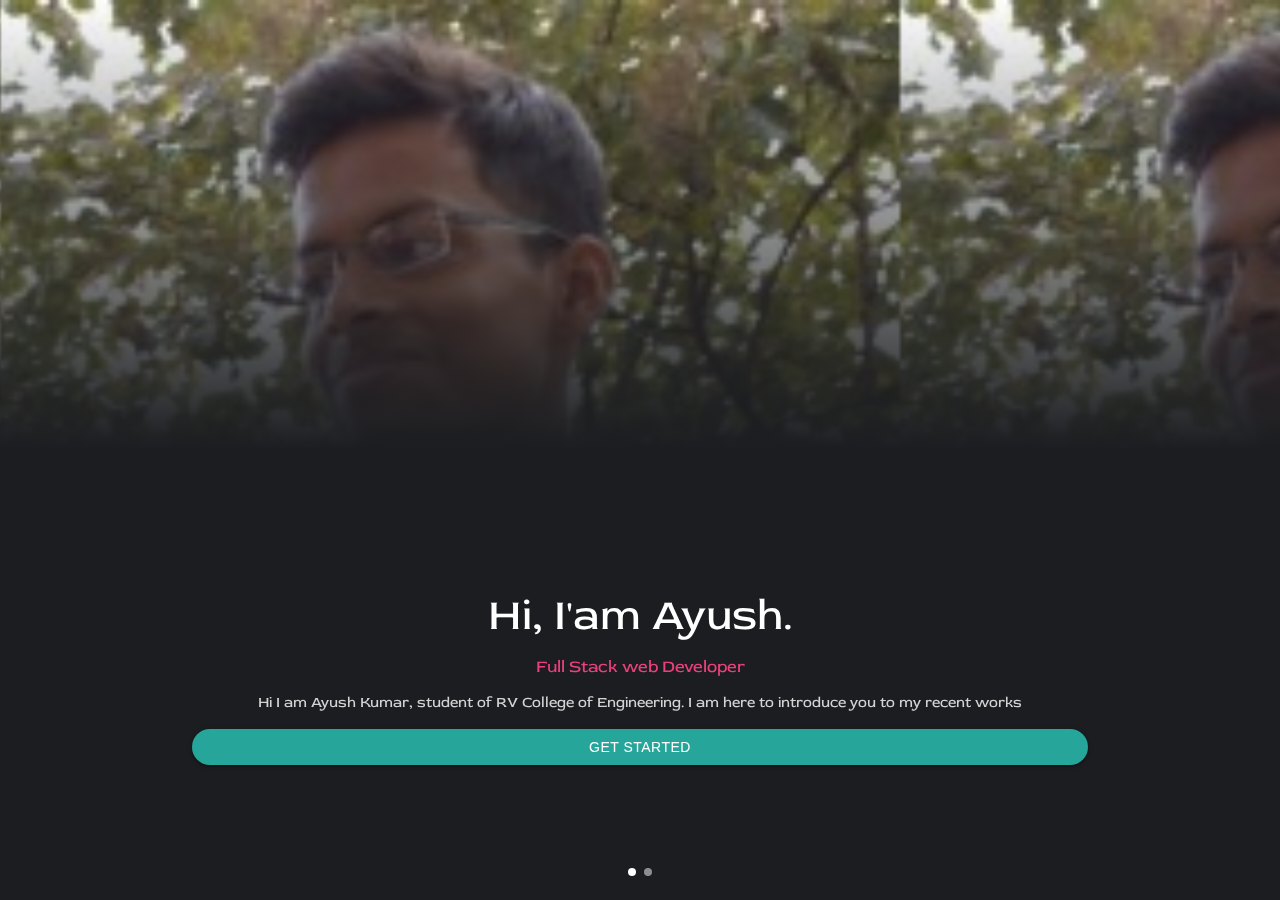
<file: walkthrough.html>
<html lang="en">

<head>
  <meta charset="UTF-8">
  <meta name="viewport" content="width=device-width, initial-scale=1.0">
  <title>Document</title>

  <!-- Compiled and minified CSS -->
  <link rel="stylesheet" href="https://cdnjs.cloudflare.com/ajax/libs/materialize/1.0.0/css/materialize.min.css">

  <!-- Compiled and minified JavaScript -->
  <script src="https://cdnjs.cloudflare.com/ajax/libs/materialize/1.0.0/js/materialize.min.js"></script>
  <link rel="stylesheet" type="text/css" href="css/style.css">
  <link href="https://fonts.googleapis.com/css2?family=Red+Rose&display=swap" rel="stylesheet">

</head>

<body class="grey darken-4">
  <div class="carousel " style="width: 100%; height: 100vh;">



    <div class="carousel-item" style="width: 100%; height: 100vh;">
      <div class="content">

      </div>
      <div class="caption center ">
        <h3 class="white-text">Hi, I'am Ayush.</h3>
        <h6 class="pink-text text-lighten-1"> Full Stack web Developer</h6>
        <p>
          Hi I am Ayush Kumar, student of RV College of Engineering. I am here to introduce you to my recent works
        </p>
        <a class="carousel-fixed-item" href="./index.html"><button class="btn waves-effect waves-light getFocus"
            name="action">
            Get Started

          </button>
        </a>
      </div>
    </div>
    <!-- <a class="carousel-fixed-item" href="./index.html"><button class="btn waves-effect waves-light getFocus"
        name="action">
        Get Started

      </button>
    </a> -->
    <div class="carousel-item " style="width: 100%; height: 100vh;">

      <div class="caption center ">
        <h4>XXXXXXXXXXXXX</h4>
        <h6> XXXXXXXXXXXXXXXXXx</h6>
        <p>
          slide 2
        </p>


      </div>
    </div>



  </div>



</body>

<script>
  document.addEventListener('DOMContentLoaded', function () {
    var elems = document.querySelectorAll('.carousel');
    var opt = {
      dist: 0,
      numVisible: 1,
      fullWidth: true,
      indicators: true
    }

    var instances = M.Carousel.init(elems, opt);
  });
</script>

</html>
</file>
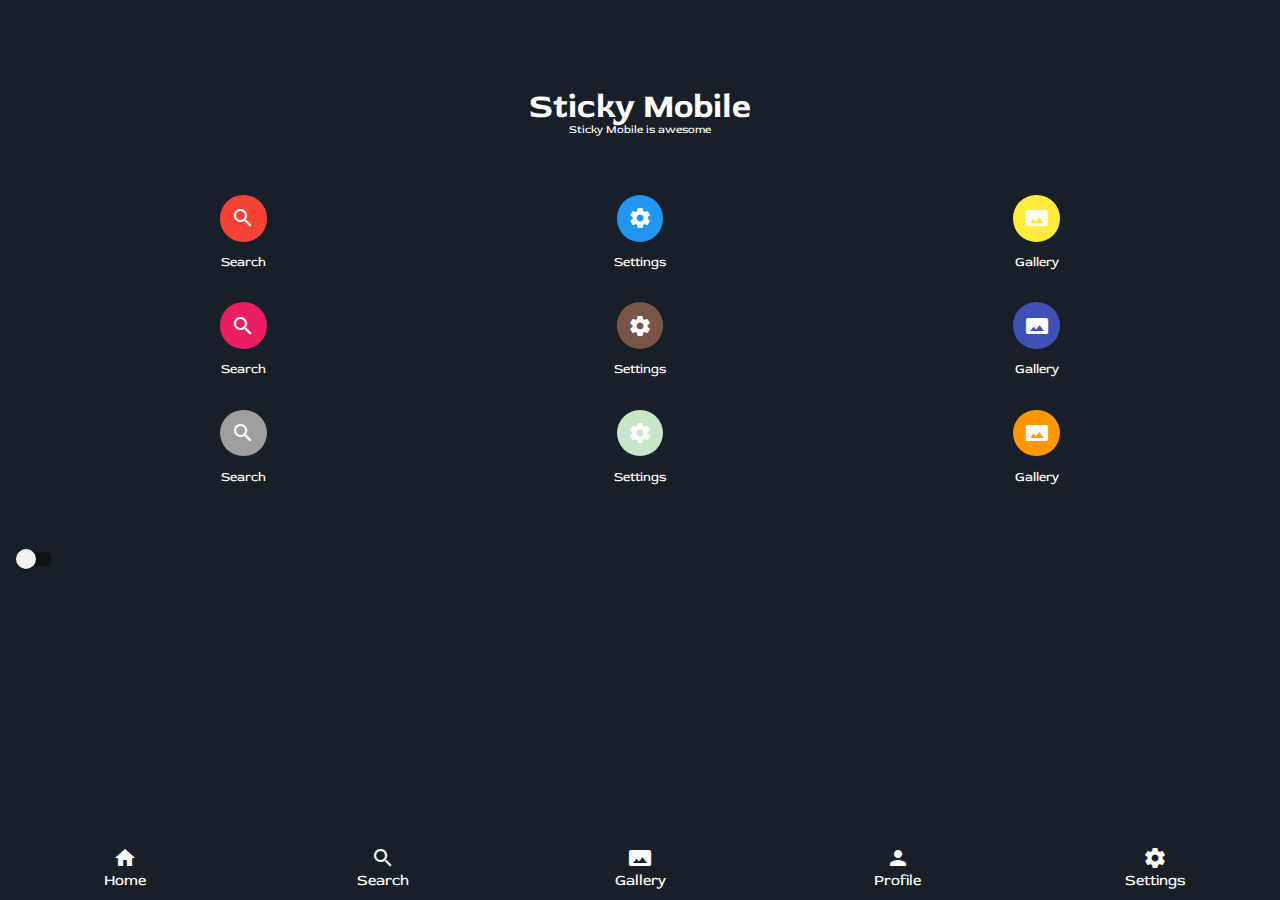
<file: pages/splash.html>
<html lang="en">

<head>
  <meta charset="UTF-8">
  <meta name="viewport" content="width=device-width, initial-scale=1.0">
  <title>Document</title>
  <!-- Compiled and minified CSS -->
  <link rel="stylesheet" href="../css/materialize.min.css">

  <!-- Compiled and minified JavaScript -->
  <script src="../js/materialize.min.js"></script>
  <link href="https://fonts.googleapis.com/css2?family=Red+Rose&display=swap" rel="stylesheet">
  <link href="../css/tailwind.min.css" rel="stylesheet">
  <link href="https://fonts.googleapis.com/icon?family=Material+Icons" rel="stylesheet">
  <link rel="stylesheet" type="text/css" href="../css/style.css">

</head>

<body class="bg-secondary ">
  <div id="preload" class=" preload valign-wrapper" style="height: 100vh; ">
    <div class=" center " style="width: 100%;">
      <div class="preloader-wrapper active">
        <div class="spinner-layer spinner-red-only">
          <div class="circle-clipper left">
            <div class="circle"></div>
          </div>
          <div class="gap-patch">
            <div class="circle"></div>
          </div>
          <div class="circle-clipper right">
            <div class="circle"></div>
          </div>
        </div>
      </div>
    </div>
  </div>

  <div id="loadedContent" class="  fullH">
    <div class="container  p-12 text-white">

      <div class="row  mt-12 center leading-none">
        <p class="p-0 m-0 center  text-4xl"><b>Sticky Mobile</b></p>

        <p class="p-0 m-0 center  text-xs">Sticky Mobile is awesome</p>
      </div>

      <div class="row  mt-16 center">
        <div class="col s4">
          <i class="material-icons red mb-3 p-3 circle">search</i>
          <br>
          <span class="text-sm  ">Search</span>
        </div>

        <div class="col s4">
          <i class="material-icons blue mb-3 p-3 circle">settings</i>
          <br>
          <span class="text-sm ">Settings</span>
        </div>

        <div class="col s4">
          <i class="material-icons yellow mb-3 p-3 circle">panorama</i>
          <br>
          <span class="text-sm">Gallery</span>
        </div>
      </div>

      <div class="row  mt-8 center">
        <div class="col s4">
          <i class="material-icons pink mb-3 p-3 circle">search</i>
          <br>
          <span class="text-sm  ">Search</span>
        </div>

        <div class="col s4">
          <i class="material-icons brown mb-3 p-3 circle">settings</i>
          <br>
          <span class="text-sm ">Settings</span>
        </div>

        <div class="col s4">
          <i class="material-icons indigo mb-3 p-3 circle">panorama</i>
          <br>
          <span class="text-sm">Gallery</span>
        </div>
      </div>

      <div class="row  mt-8 center">
        <div class="col s4">
          <i class="material-icons grey mb-3 p-3 circle">search</i>
          <br>
          <span class="text-sm  ">Search</span>
        </div>

        <div class="col s4">
          <i class="material-icons green lighten-4 mb-3 p-3 circle">settings</i>
          <br>
          <span class="text-sm ">Settings</span>
        </div>

        <div class="col s4">
          <i class="material-icons orange mb-3 p-3 circle">panorama</i>
          <br>
          <span class="text-sm">Gallery</span>
        </div>
      </div>




    </div>



    <!-- switch -->
    <div class="switch ">
      <label>

        <input type="checkbox">
        <span class="lever"></span>

      </label>

    </div>



    <!-- switch end -->


    <!-- BottomBar -->
    <div class="bottombar  bg-secondary">
      <ul class="flex">
        <li class="flex-1 mr-2 center ">
          <a class="text-center block  rounded  py-2  bg-secondary hover:bg-blue-700 text-white"
            href="../walkthrough.html"><i class="material-icons">home</i>
            <p>Home</p>
          </a>

        </li>
        <li class="flex-1 mr-2">
          <a class="text-center block  rounded py-2  bg-secondary hover:bg-blue-700 text-white"
            href="../projects.html"><i class="material-icons">search</i>
            <p>Search</p>
          </a>
        </li>
        <li class="flex-1 mr-2">
          <a class="text-center block  rounded py-2  bg-secondary hover:bg-blue-700 text-white" href="pages.html"><i
              class="material-icons">panorama</i>
            <p>Gallery</p>
          </a>
        </li>
        <li class="flex-1 mr-2">
          <a class="text-center block  rounded py-2  bg-secondary hover:bg-blue-700 text-white" href="#"><i
              class="material-icons">person</i>
            <p>Profile</p>
          </a>
        </li>
        <li class="flex-1 ">
          <a class="text-center block  rounded py-2  bg-secondary hover:bg-blue-700 text-white" href="#"><i
              class="material-icons">settings</i>
            <p>Settings</p>
          </a>
        </li>
      </ul>
    </div>

    <!-- BottomBar end -->


  </div>

  <script>
    window.onload = function () {
      document.getElementById("preload").style.display = "none";
      // document.getElementById("loadedContent").style.display = "block";
    }
  </script>


  <script>
    document.addEventListener('DOMContentLoaded', function () {
      var checkbox = document.querySelector('input[type="checkbox"]');

      checkbox.addEventListener('change', function () {
        if (checkbox.checked) {
          // do this
          var items = document.getElementsByClassName("bg-secondary");

          for (let index = 0; index < items.length; index++) {
            const element = items[index];
            element.style.backgroundColor = "black";
            element.style.color = "white";
          }


        } else {
          // do that
          var items = document.getElementsByClassName("bg-secondary");

          for (let index = 0; index < items.length; index++) {
            const element = items[index];
            element.style.backgroundColor = "white";
            element.style.color = "black";
          }

        }
      });
    });
  </script>



</body>

</html>
</file>
<file: css/style.css>
body {
  font-family: 'Red Rose', cursive;

}

.carousel .content {
  height: 100vh;
  background-image: linear-gradient(to bottom, #21212100, #1b1d21, #1b1d21),
    url('../images/profile.jpeg');
  background-size: contain;
}


.carousel .caption {
  color: #d3d3d3;
  width: 100%;

  position: absolute;
  bottom: 15vh;
}

.fullH {
  height: 100vh;
}

.fullW {
  width: 100vw;
}

.getFocus {
  animation-name: example;
  animation-duration: 1.2s;
  animation-iteration-count: infinite;
  animation-direction: alternate;

}

@keyframes example {
  from {
    transform: scale(0.9);
  }

  to {
    transform: scale(1);
  }
}

.caption button {
  border-radius: 500px;
  width: 70%;
}

.bottombar {
  position: fixed;
  width: 100%;
  bottom: 0;
}

.bg-primary {
  background-color: #0f1117;
}

.bg-secondary {
  background-color: #191f29;
  border-color: #191f29;
}

#car-2 .carousel-item {
  height: auto;
  min-height: 0px;
}

#car-2 {
  height: 267px;
  margin-top: 15px;
}




/* Carousal */
.item1 {
  background-image: radial-gradient(transparent, #000), url('../images/img1.jpg');
  background-size: cover;
}

.item2 {
  background-image: radial-gradient(transparent, #000), url('../images/img2.jpg');
  background-size: cover;
}

.item3 {
  background-image: radial-gradient(transparent, #000), url('../images/img3.jpg');
  background-size: cover;
}

/* Control carousel 1 height and bottom margin */
#car-1 {
  height: 267px;
}


/* Play with the carousel border and margin */
#xxx .carousel-item {
  width: auto;
  right: 0px;
  left: 0px;
  top: 0px;
  bottom: 0px;
  height: 235px;
  min-height: auto;
  border-radius: 7px;
  margin: 15px 44px 0 0;
  /* max-height: 200px; */
}

.carousel2 {
  height: 260px;
}

/* Cards from pages.html */
#card-1 .col {
  border-radius: 30px;
}
</file>
